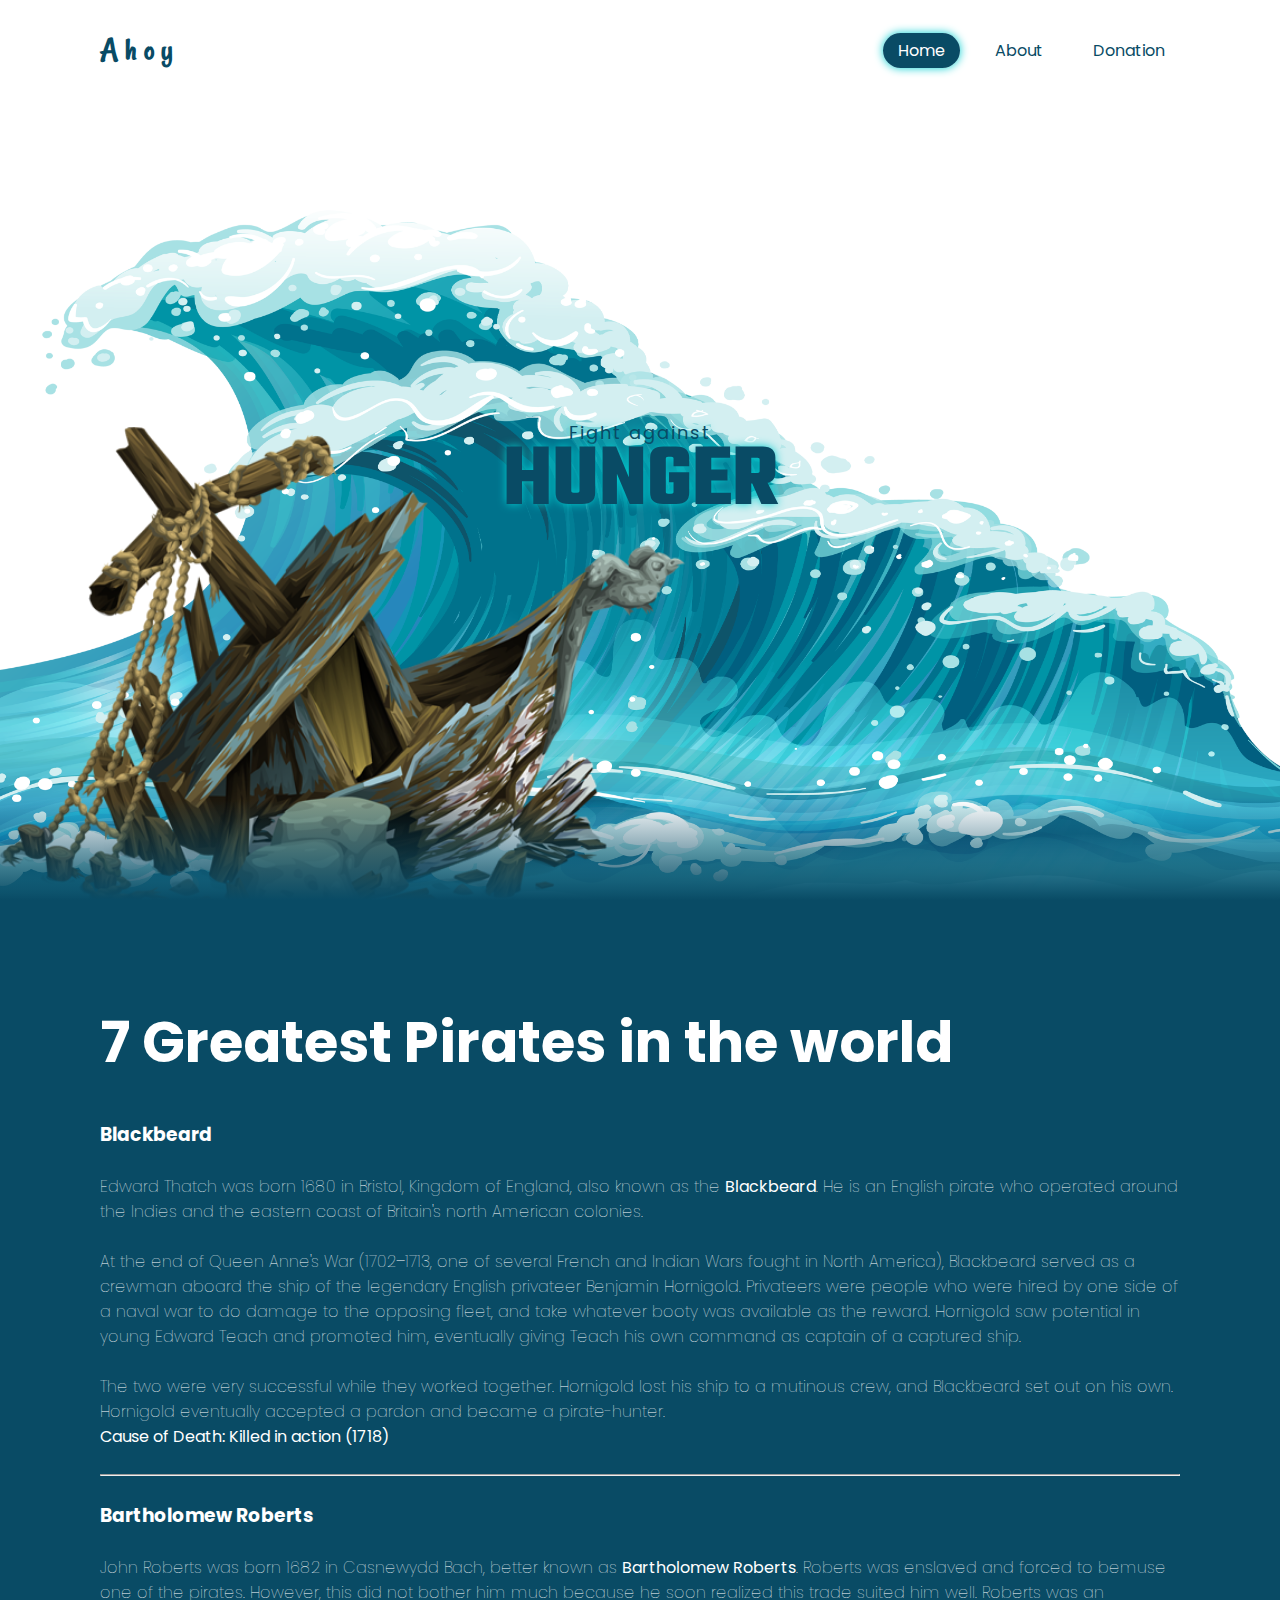
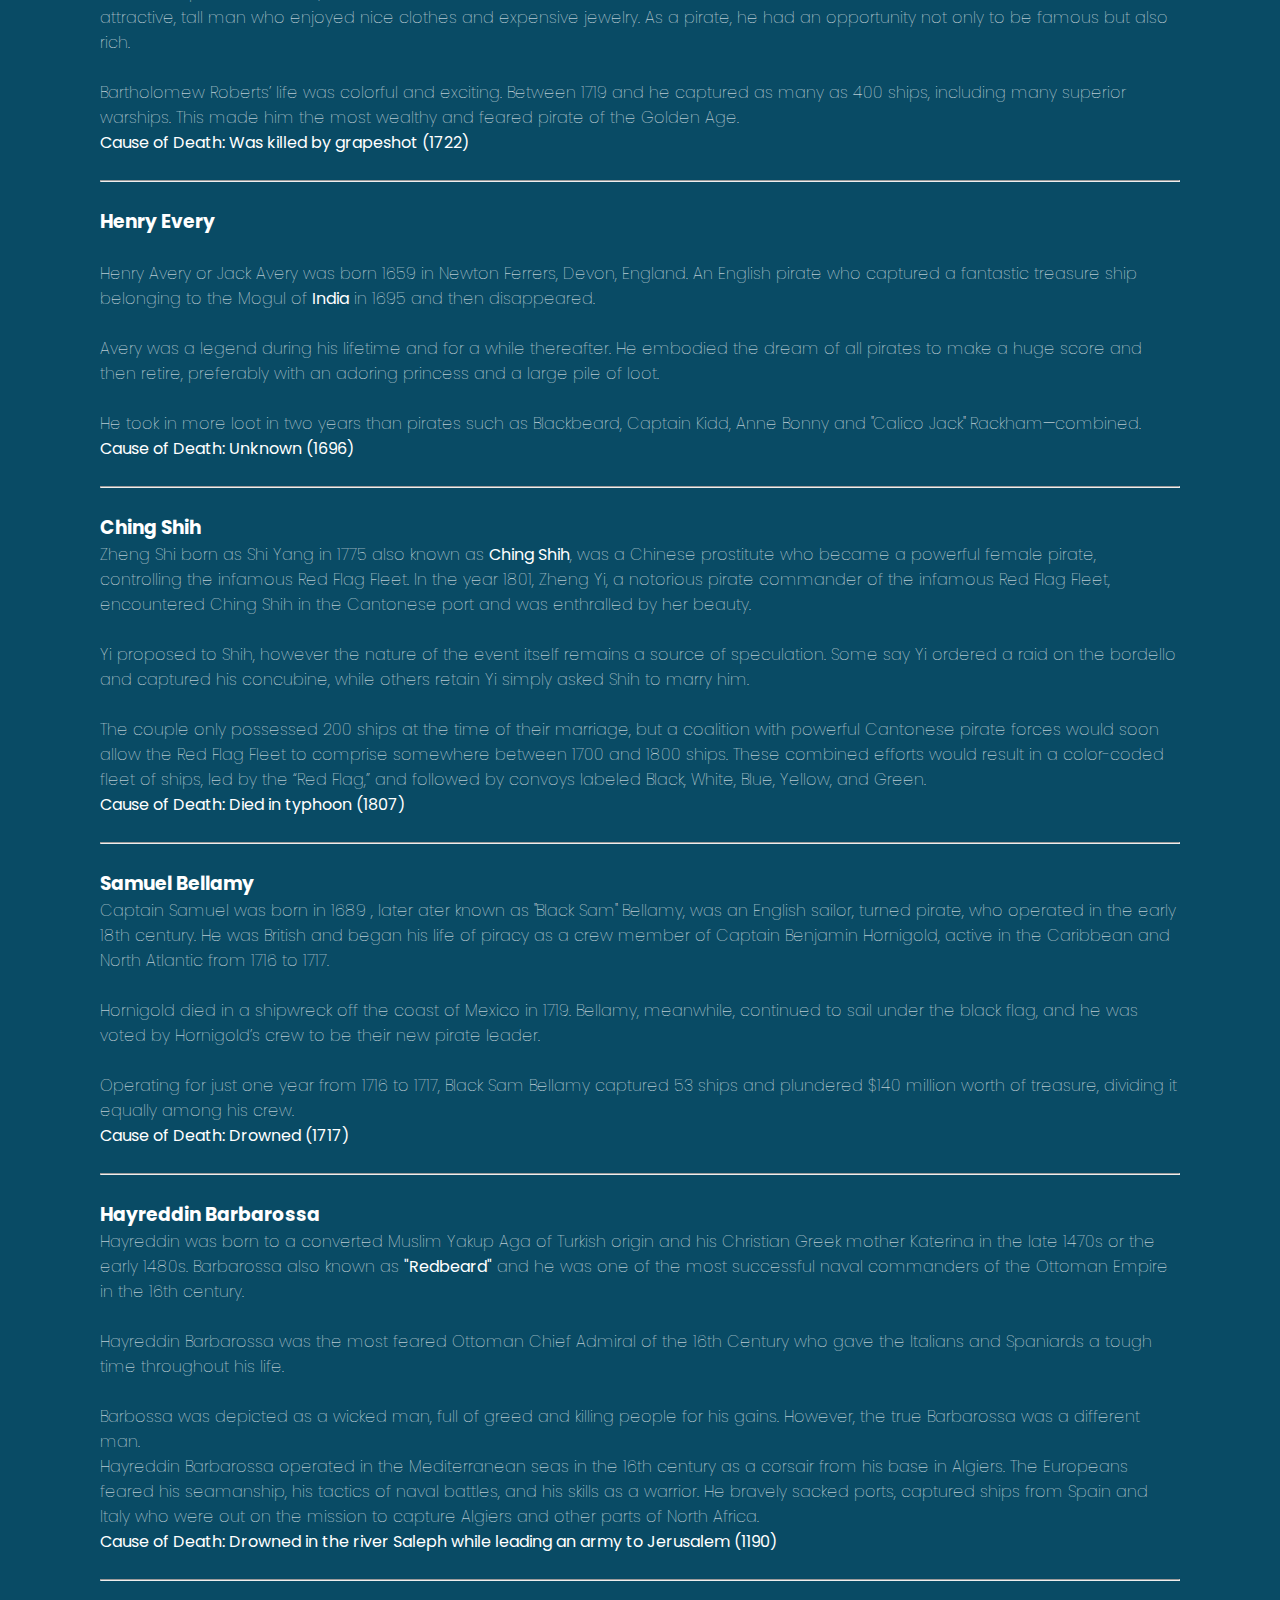
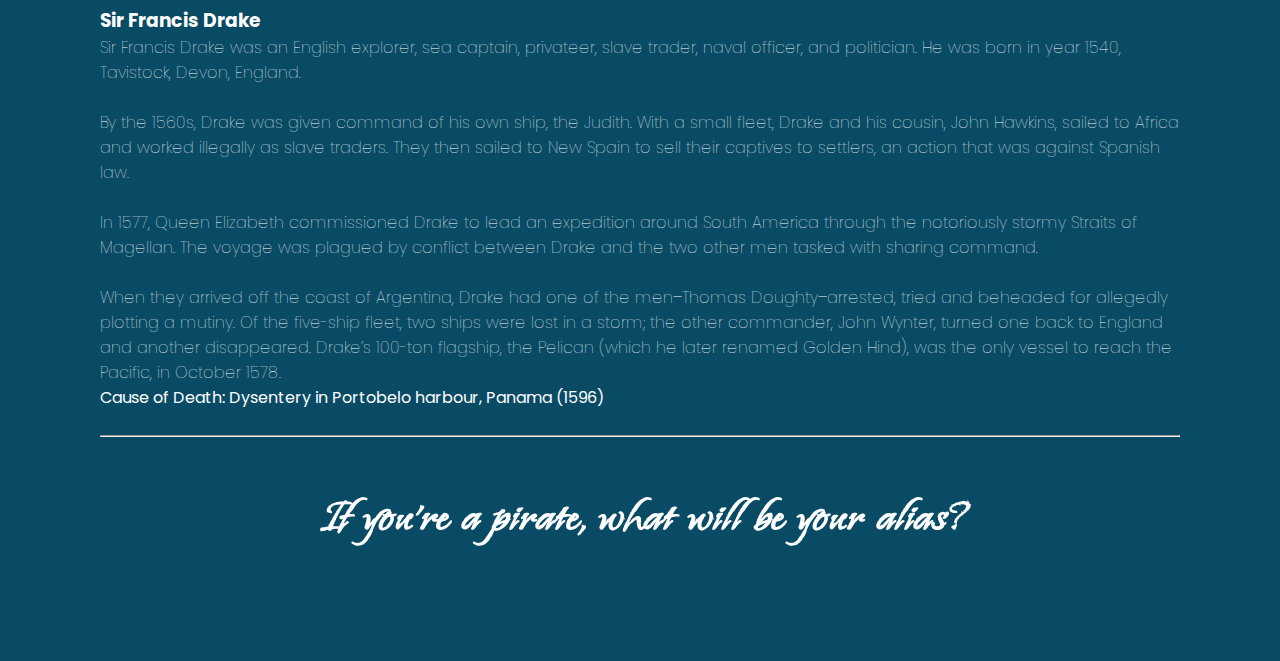
<file: index.html>
<!doctype html>
	<html>
		<head>
			<title> d a n d i l e y </title>
			<link rel="stylesheet" type="text/css" href="style.css">
			<link rel="icon" type="png" href="autumn.png">
		</head>
		<body>
			<header id="header">
				<a href="#" class="logo"> A h o y </a>
				<div class ="nav-links">
					<ul>
						<li><a href="index.html" class="active">Home</a></li>
						<li><a href="about.html" class="active2">About</a></li>
						<li><a href="donation.html" class="active4">Donation</a></li>
					</ul>
				</div>
			</header>
			<section class="homeclass">
				<h2 id="text"><span>Fight against</span><br>HUNGER</h2>
				<img src="boat3.png" id="cliff2">
				<img src="waves.png" id="wave">	
			</section>

			<div class="sec">
				<h2>7 Greatest Pirates in the world</h2>
				<br>

				<h3>Blackbeard</h3>
				<p><br>Edward Thatch was born 1680 in Bristol, Kingdom of England, also known as the <b>Blackbeard</b>. He is an English pirate who operated around the Indies and the eastern coast of Britain's north American colonies. <br><br> At the end of Queen Anne's War (1702–1713, one of several French and Indian Wars fought in North America), Blackbeard served as a crewman aboard the ship of the legendary English privateer Benjamin Hornigold. Privateers were people who were hired by one side of a naval war to do damage to the opposing fleet, and take whatever booty was available as the reward. Hornigold saw potential in young Edward Teach and promoted him, eventually giving Teach his own command as captain of a captured ship.<br>
				<br>The two were very successful while they worked together. Hornigold lost his ship to a mutinous crew, and Blackbeard set out on his own. Hornigold eventually accepted a pardon and became a pirate-hunter. <br><b>Cause of Death: Killed in action (1718)</b>
				</p>

				<br>
				<hr>
				<br>

				<h3>Bartholomew Roberts</h3>
				<p><br>John Roberts was born 1682 in Casnewydd Bach, better known as <b>Bartholomew Roberts</b>. Roberts was enslaved and forced to bemuse one of the pirates. However, this did not bother him much because he soon realized this trade suited him well. Roberts was an attractive, tall man who enjoyed nice clothes and expensive jewelry. As a pirate, he had an opportunity not only to be famous but also rich.<br><br>Bartholomew Roberts’ life was colorful and exciting. Between 1719 and he captured as many as 400 ships, including many superior warships. This made him the most wealthy and feared pirate of the Golden Age.<br><b>Cause of Death: Was killed by grapeshot (1722)</b></p>

				<br>
				<hr>
				<br>

				<h3>Henry Every</h3>
				<p><br> Henry Avery or Jack Avery was born 1659 in Newton Ferrers, Devon, England. An English pirate who captured a fantastic treasure ship belonging to the Mogul of <b>India</b> in 1695 and then disappeared.<br><br>
				Avery was a legend during his lifetime and for a while thereafter. He embodied the dream of all pirates to make a huge score and then retire, preferably with an adoring princess and a large pile of loot.<br><br>
				He took in more loot in two years than pirates such as Blackbeard, Captain Kidd, Anne Bonny and "Calico Jack" Rackham—combined.<br><b>Cause of Death: Unknown (1696)</b></p>
				</p>

				<br>
				<hr>
				<br>
				
				<h3>Ching Shih</h3>
				<p>Zheng Shi born as Shi Yang in 1775 also known as <b>Ching Shih</b>, was a Chinese prostitute who became a powerful female pirate, controlling the infamous Red Flag Fleet. In the year 1801, Zheng Yi, a notorious pirate commander of the infamous Red Flag Fleet, encountered Ching Shih in the Cantonese port and was enthralled by her beauty.
				<br><br>Yi proposed to Shih, however the nature of the event itself remains a source of speculation. Some say Yi ordered a raid on the bordello and captured his concubine, while others retain Yi simply asked Shih to marry him.

				<br><br>The couple only possessed 200 ships at the time of their marriage, but a coalition with powerful Cantonese pirate forces would soon allow the Red Flag Fleet to comprise somewhere between 1700 and 1800 ships. These combined efforts would result in a color-coded fleet of ships, led by the “Red Flag,” and followed by convoys labeled Black, White, Blue, Yellow, and Green.<br><b>Cause of Death: Died in typhoon (1807)</b></p>

				<br>
				<hr>
				<br>

				<h3>Samuel Bellamy</h3>
				<p>Captain Samuel was born in 1689 , later ater known as "Black Sam" Bellamy, was an English sailor, turned pirate, who operated in the early 18th century. He was British and began his life of piracy as a crew member of Captain Benjamin Hornigold, active in the Caribbean and North Atlantic from 1716 to 1717.<br><br>Hornigold died in a shipwreck off the coast of Mexico in 1719. Bellamy, meanwhile, continued to sail under the black flag, and he was voted by Hornigold’s crew to be their new pirate leader.<br><br>Operating for just one year from 1716 to 1717, Black Sam Bellamy captured 53 ships and plundered $140 million worth of treasure, dividing it equally among his crew.<br><b>Cause of Death: Drowned (1717)</b></p>

				<br>
				<hr>
				<br>

				<h3>Hayreddin Barbarossa</h3>
				<p>Hayreddin was born to a converted Muslim Yakup Aga of Turkish origin and his Christian Greek mother Katerina in the late 1470s or the early 1480s. Barbarossa also known as <b>"Redbeard"</b> and he was one of the most successful naval commanders of the Ottoman Empire in the 16th century.<br><br>
				Hayreddin Barbarossa was the most feared Ottoman Chief Admiral of the 16th Century who gave the Italians and Spaniards a tough time throughout his life. <br><br>
				Barbossa was depicted as a wicked man, full of greed and killing people for his gains. However, the true Barbarossa was a different man. <br>
				Hayreddin Barbarossa operated in the Mediterranean seas in the 16th century as a corsair from his base in Algiers. The Europeans feared his seamanship, his tactics of naval battles, and his skills as a warrior. He bravely sacked ports, captured ships from Spain and Italy who were out on the mission to capture Algiers and other parts of North Africa.<br><b>Cause of Death: Drowned in the river Saleph while leading an army to Jerusalem (1190)</b></p>

				<br>
				<hr>
				<br>

				<h3>Sir Francis Drake</h3>
				<p>Sir Francis Drake was an English explorer, sea captain, privateer, slave trader, naval officer, and politician. He was born in year 1540, Tavistock, Devon, England.<br><br>By the 1560s, Drake was given command of his own ship, the Judith. With a small fleet, Drake and his cousin, John Hawkins, sailed to Africa and worked illegally as slave traders. They then sailed to New Spain to sell their captives to settlers, an action that was against Spanish law.<br><br>In 1577, Queen Elizabeth commissioned Drake to lead an expedition around South America through the notoriously stormy Straits of Magellan. The voyage was plagued by conflict between Drake and the two other men tasked with sharing command.<br><br>When they arrived off the coast of Argentina, Drake had one of the men–Thomas Doughty–arrested, tried and beheaded for allegedly plotting a mutiny. Of the five-ship fleet, two ships were lost in a storm; the other commander, John Wynter, turned one back to England and another disappeared. Drake’s 100-ton flagship, the Pelican (which he later renamed Golden Hind), was the only vessel to reach the Pacific, in October 1578.<br><b>Cause of Death: Dysentery in Portobelo harbour, Panama (1596)</b></p>

				<br>
				<hr>
				<br>
				<br>

				<h2 id="how">If you're a pirate, what will be your alias?</h2>
			</div>

			<script>
				let text = document.getElementById('text');
				let wave = document.getElementById('wave');
				let mount = document.getElementById('cliff2');
				let header = document.getElementById('header');

				window.addEventListener('scroll',function()
				{
					let value = window.scrollY;

					text.style.top = 55 + value * -0.5 + '%';
					cliff2.style.top = value -0.12 + 'px';
				})


				let links = document.querySelectorAll(".links a");
				let bodyId = document.querySelector("body").id;


				for(let link of links)
				{
					if(link.dataset.active == bodyId)
					{
						link.classList.add("active");
					}
				}
			</script>

		</body>
	</html>
</file>
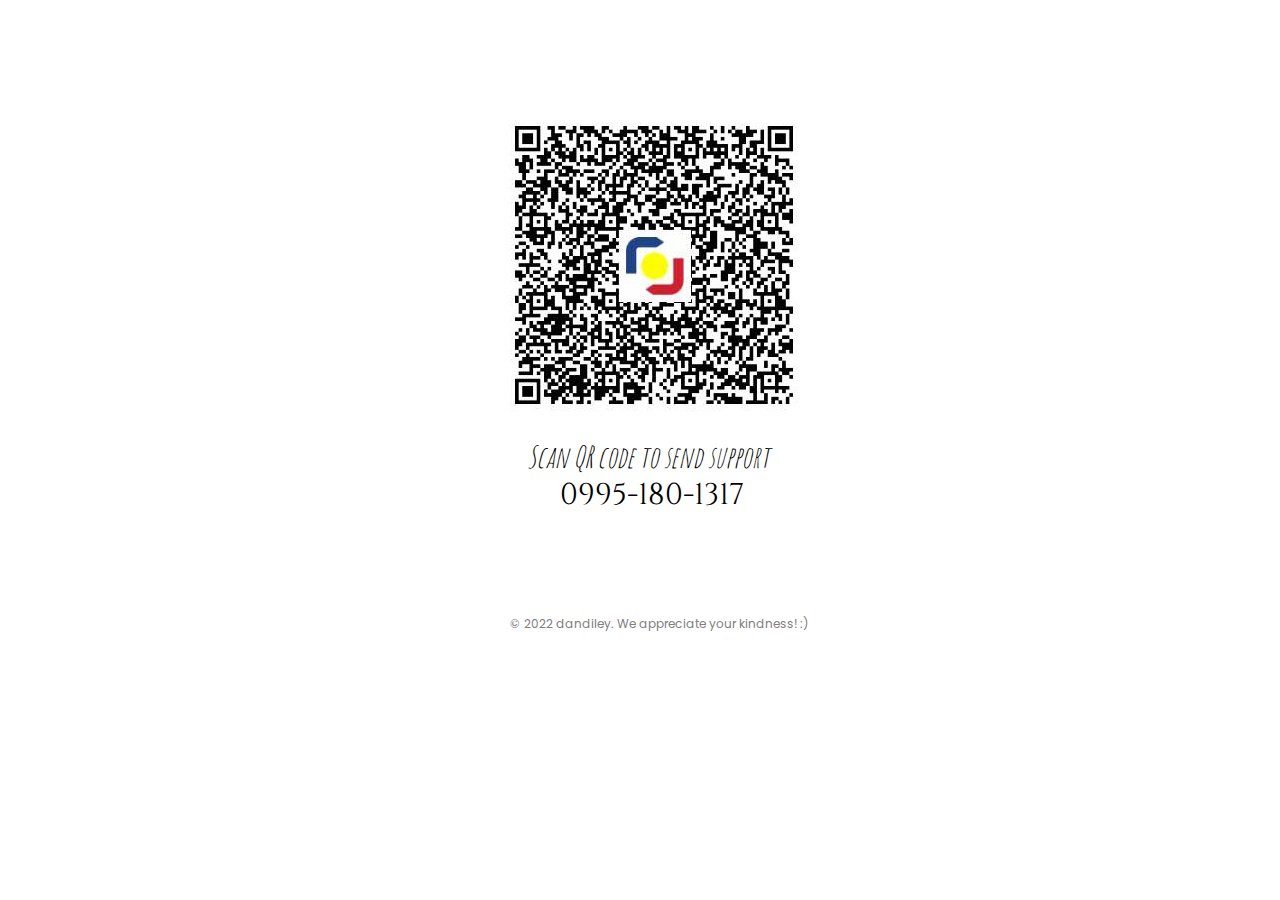
<file: treat.html>
<!doctype html>
	<html>
		<head>
			<title> p l u v i o p h i l e </title>
			<link rel="stylesheet" type="text/css" href="style.css">
		</head>
		<body>
			<div class="payment">
				
				<div class="paymethod">
						<div class ="imgpay">
							<img src="Gtreat.jpg">
						</div>
				</div>
				<p>Scan QR code to send support</p>
				
			</div>
			<div class="number">
				<p>0995-180-1317</p>
			</div>
			<br><br>
			<div class="inform">
				<br>
				<br>
				<p>© 2022 dandiley. We appreciate your kindness! :)</p>
			</div>
		</body>
	</html>
</file>
<file: style.css>
@import url('https://fonts.googleapis.com/css?family=Poppins:300,400,500,600,700,800,900&display=swap');
@import url('https://fonts.googleapis.com/css2?family=Teko:wght@700&display=swap');
@import url('https://fonts.googleapis.com/css2?family=Island+Moments&family=Teko:wght@700&display=swap');
@import url('https://fonts.googleapis.com/css2?family=Rancho&family=Teko:wght@700&display=swap');
@import url('https://fonts.googleapis.com/css2?family=Cinzel&family=Rancho&family=Teko:wght@700&display=swap');
@import url('https://fonts.googleapis.com/css2?family=Amatic+SC&family=Cinzel&family=Rancho&family=Teko:wght@700&display=swap');
@import url('https://fonts.googleapis.com/css2?family=Amatic+SC&family=Cinzel&family=Neucha&family=Rancho&family=Teko:wght@700&display=swap');

*
{
	margin: 0;
	padding: 0;
	box-sizing: border-box;
	font-family: 'Poppins', sans-serif;
}

body
{	
	overflow-x: hidden;
	background: #fff;
	min-height: 100vh;
}

#header
{
	position: absolute;
	top: 0;
	left: 0;
	width: 100%;
	padding: 30px 100px;
	display: flex;
	justify-content: space-between;
	align-items: center;
	z-index: 10000;
}

#header .logo
{
	color: #094b65;
	font-weight: 700;
	font-size: 2em;
	text-decoration: none;
	font-family: Rancho;
}

#header ul
{
	display: flex;
	justify-content: center;
	align-items: center;
}

#header ul li
{
	list-style: none;
	margin-left: 20px;
}

#header ul li a  
{
	text-decoration: none;
	padding: 6px 15px;
	color: #094b65;
	border-radius: 20px;
	transition: all .5s ease;
}

#header ul li a:hover,
#header ul li a.active
{
	background: #094b65;
	color: #fff;
	box-shadow: 0 0 10px #00ced1;
}

section
{
	position: relative;
	width: 100%;
	height: 100vh;
	display:  flex;
	justify-content: center;
	align-items: center;
} 

section::before
{
	content: '';
	position: absolute;
	bottom: 0;
	width: 100%;
	height: 100px;
	background: linear-gradient(to top, #094b65,transparent);
	z-index: 10;
}

section img#cliff2
{
	position: absolute;
	height: 100%;
}

section img
{
	postion: absolute;
	top: 0;
	left: 0;
	width: 100%;
	height: 100%;
	object-fit: cover;
}

section #text  
{
	position: absolute;
	color: #094b65;
	font-size: 7vw;
	text-align: center;
	line-height: 0.55em;
	font-family: 'Teko', sans-serif;
	border-radius: 10%;
	text-shadow: 0 0 10px #00ced1;
}

section #text span 
{
	font-size: 0.20em;
	letter-spacing: 2px;
	font-weight: 400;
	font-family: 'Poppins', sans-serif;
	text-shadow: 0 0 10px #00ced1;
}

#btn
{
	text-decoration: none;
	display: flex;
	padding: 8px 30px;
	background: black;
	color: #094b65;
	font-size: size: 1.2em;
	font-weight: 500;
	letter-spacing: 2px;
	border-radius: 40px;
	transform: translateY(100%);
}

.sec 
{
	position: relative;
	padding:100px;
	background: #094b65;
}

.sec h2
{
	font-size: 3.5em;
	color: #fff;
	margin-bottom: 10px;
}

.sec p 
{
	font-size: 1em;
	color:  #fff;
	font-weight: 10;
}

h3
{
	color: white;

}

.sec img
{
	border: 5px solid white;
	border-radius: 50%;
	size: 20 px;
}

/*-------------------------about me ------------------------------------------*/
*
{
	margin: 0;
	padding: 0;
	box-sizing: border-box;
	font-family: 'Poppins', sans-serif;
}

body
{	
	overflow-x: hidden;
	background: #fff;
	min-height: 100vh;
}

#sub-header
{
	position: absolute;
	top: 0;
	left: 0;
	width: 100%;
	padding: 30px 100px;
	display: flex;
	justify-content: space-between;
	align-items: center;
	z-index: 10000;
}

#sub-header .logo
{
	color: #094b65;
	font-weight: 700;
	font-size: 2em;
	text-decoration: none;
	font-family: Rancho;
}

#sub-header ul
{
	display: flex;
	justify-content: center;
	align-items: center;
}

#sub-header ul li
{
	list-style: none;
	margin-left: 20px;
}

#sub-header ul li a  
{
	text-decoration: none;
	padding: 6px 15px;
	color: #094b65;
	border-radius: 20px;
	transition: all .5s ease;
}

#sub-header ul li a:hover,
#sub-header ul li a.active2
{
	background: #094b65;
	color: #fff;
	box-shadow: 0 0 10px #00ced1;
}

section #text2  
{
	position: absolute;
	color: #094b65;
	font-size: 7vw;
	text-align: center;
	line-height: 0.55em;
	font-family: 'Poppins', sans-serif;
	border-radius: 10%;
	font-size: 50px; 
	padding-right: 700px; 
}
section #text2 span 
{
	font-size: 0.20em;
	letter-spacing: 2px;
	font-weight: 400;
	font-family: 'Poppins', sans-serif;
}

.aboutsec h2
{
	margin-left: 200px;
}

div #how
{
	font-family: Island Moments;
	margin-left: 250px;
}

/*------------------------------------------------*/

.wrapper
{
	display: flex;
	width: 100%;
	height: 100vh/*calcu(100vh - 10px)*/;
	justify-content: center;
	align-items: center;
	padding: 0 10%;
	overflow: hidden;
}

.wrapper::before
{
	content: '';
	position: absolute;
	bottom: 0;
	width: 100%;
	height: 100px;
	background: linear-gradient(to top, #ffffff,transparent);
	z-index: 10;
}

@keyframes object1
{
	50%
	{
		left: -13%;
		top: 41%;
	}
}

@keyframes object2
{
	50%
	{
		left: 35%;
		top: 10%;
	}
}

.cols
{
	width: 50%;
}

.cols0
{
	width: 60%;
	z-index: 5;
}

.topline
{
	display: block;
	position: relative;
	font-size: 35px;
	letter-spacing: 5px;
	color: #094b65;
	font-family: 'Cinzel', serif;
}

.topline::after
{
	position: absolute;
	content: '';
	height: 4px;
	width: 5px;
	bottom: 10px;
	background-color: #00ced1;
}

h1
{
	display: block;
	font-size: 4em;
	font-weight: 900;
	color: #094b65;
	font-family: 'Cinzel', serif;
}

.multiText
{
	color: #00ced1;
	text-transform: capitalize;
	font-family: 'Cinzel', serif;

}

.wrapper p
{
	color: #555;
	line-height: 22px;	
	font-size: .80em;
	letter-spacing: 2px;
	font-weight: 400;
	font-family: 'Poppins', sans-serif;
	padding-bottom: 10px;
}

.btnsx
{
	width: 100%;
	position: relative;
	left: 100px;
}

.button
{
	outline: none;
	border:  none;
	cursor: pointer;
	font-size: 20px;
	font-weight: 400;
	color: #fff;
	background-color: #3d535f;
	padding: 8px 14px;
	margin: 40px 5px;
	letter-spacing: 2px;
	text-transform: capitalize;
	box-shadow: 0 15px 10px rgba(0,0,0,0.4);
	font-family: 'Cinzel', serif;
}

.button:hover
{						
	background-color: #00ced1;
}

.imgbox
{
	position: relative;
	width: 100%;
	height: 100%;
}

.imgbox img
{
	padding-top: 900px;
	position: relative;
	height: 100%;
	width: cal(130% - 80px);
	top: 50px;
	right: 50px;
	animation:  animateUser 4s linear infinite;
}

@keyframes animateUser
{
	50%{
		right: 30px;
		top: 90px;
	}
}

.imgbox #spooky
{
	position: absolute;
	top: 50%;
	left:  50%;
	transform:  translate(-50%, -50%) rotate(-35deg);
	width:  160%;
	filter:  saturate(200%);
	animation:  animate 4s linear infinite;
}

@keyframes animate
{
	50%{
		right: -10px;
		top: 1200px;
		width:  155%;
	}
}

/*------------------------DIVS-----------------------------------*/
#div1
{
	width: 1000px;
	margin: 0 auto;
}

.about1
{
	width: 450px;
	float: left;
}

.about2
{
	width: 650px;
	float: right;
	margin-right: 0px;
	padding-right: 70px;
	padding-left: 70px;

}

.about2 p
{
	font-size: 12px;
}


/*-------------------------Donation---------------------------------*/
*
{
	margin: 0;
	padding: 0;
	box-sizing: border-box;
	font-family: 'Poppins', sans-serif;
}
body
{	
	overflow-x: hidden;
	background: #fff;
	min-height: 100vh;
}
#donation-header
{
	position: absolute;
	top: 0;
	left: 0;
	width: 100%;
	padding: 30px 100px;
	display: flex;
	justify-content: space-between;
	align-items: center;
	z-index: 10000;
}
#donation-header .logo
{
	color: #094b65;
	font-weight: 700;
	font-size: 2em;
	text-decoration: none;
	font-family: Rancho;
}
#donation-header ul
{
	display: flex;
	justify-content: center;
	align-items: center;
}
#donation-header ul li
{
	list-style: none;
	margin-left: 20px;
}
#donation-header ul li a  
{
	text-decoration: none;
	padding: 6px 15px;
	color: #094b65;
	border-radius: 20px;
	transition: all .5s ease;
}
#donation-header ul li a:hover,
#donation-header ul li a.active4
{
	background: #094b65;
	color: #fff;
	box-shadow: 0 0 10px #00ced1;
}

.video iframe
{
	margin-left: 100px;
	margin-top: 100px;
}

#videolink
{
	width: 1300px;
	margin: 0 auto;
}

#videolink p
{
	margin-left: 100px;
	font-size: 14px;
}

#videolink h4
{
	font-family: 'Amatic SC', cursive;
	margin-left: 100px;
	font-size: 25px;
}

.video
{
	width: 450px;
	float: left;

}

.save
{
	margin-top: 228px;
	width: 650px;
	float: right;
	margin-right: 0px;
	padding-right: 70px;
	padding-left: 70px;
}

.save h4
{
	color: black;
	font-family: 'Amatic SC', cursive;
	font-size: 30px;
}

.save p
{
	font-size: 45px;
	font-family: 'Amatic SC', cursive;
}

.treat p
{
	font-size: 30px;
	font-family: 'Amatic SC', cursive;
}

.coin p
{
	font-size: 13px;
	color: black;
	font-family: calibri;
	font-style: italic;
	color: #666666;
	
}

.treat h6
{
	font-size: 20px;
	font-family: 'Amatic SC', cursive;
}

.treat h5
{
	font-size: 23px;
	font-family: 'Amatic SC', cursive;
	font-style: italic;
}

.treat img 
{
	padding-right: 40px;
}

.payment p
{
	font-size: 20px;
	font-family: 'Amatic SC', cursive;
	font-style: italic;
}

.sendtreat
{
	width: 100%;
	position: relative;
	left: 5px;
}

.sendbutton
{
	outline: none;
	border:  none;
	cursor: pointer;
	font-size: 20px;
	font-weight: 400;
	color: #fff;
	background-color: #3d535f;
	border-radius: 25px;
	padding: 8px 14px;
	margin: 40px 5px;
	letter-spacing: 2px;
	text-transform: capitalize;
	box-shadow: 0 15px 10px rgba(0,0,0,0.4);
	font-family: 'Cinzel', serif;
}

.sendbutton:hover
{						
	background-color: #00ced1;
}

.main-icon
{
	display: flex;
	align-items: center;
	justify-content: center;
	background: white;
}

.icons
{
	background: dimgray;
	border-radius: 100px;
	width: 50px;
	height: 50px;
	text-align: center;
	line-height: 50px;
	font-family: sans-serif;
	font-size: 25px;
	overflow: hidden;
	margin: 20px;
	box-shadow: 5px 10px 20px rgba(150, 150, 150, .3);
	transition: all .3s ease-out;
}

.icons span
{
	color: white;
}

.main-icon .fa-facebook-f
{
	color: white;
}

.fb:hover
{
	background: #1A6ED8;
}

.main-icon .fa-youtube
{
	color: white;
}

.youtube:hover
{
	background: red;
}

.icons:hover
{
	width: 250px;
	cursor: pointer;
	display: flex;
	align-items: center;
	justify-content: space-evenly;
}

/*-------------------treat---------------------------*/

.paymethod img 
{
	padding-left: 480px;
	padding-top: 100px;
	max-width: 1920px;
	min-width:480px;
	overflow: hidden;

}

.payment p 
{
	padding-left: 527px;
	font-size: 30px;
}

.number p 
{
	padding-left: 560px;
	font-size: 30px;
	font-family: 'Cinzel', serif;
}

.inform p 
{
	padding-left: 510px;
	font-size: 12px;
	color: #808080;
}

/*---------------------button--------------------------------*/
.btnh
{
	display: flex;
	justify-content: center;
	align-items: right;
	text-align: center;
	margin-top: 10px;
	margin-left: 10px;
	flex-direction: column;
}
.btnh a 
{
	position: relative;
	width: 300px;
	height: 75px;
	margin: 10px 0;
	font-size: 40px;
	text-decoration: none;
	transition: 0.5s;
	color: #094b65;
	font-family: 'Cinzel', serif;
}

.btnh a:hover 
{
	color: transparent;
}
.btnh a:before
{
	content: ' ';
	position: absolute;
	top: 0;
	left: 0;
	width: 0%;
	height: 100%;
	background: url(btn-bg3.png);
	background-size: cover;
	transform-origin: left;
	transition: 0.5s;
}
.btnh a:hover:before
{
	width: 100%;
}
.btnh a span 
{
	position: relative;
	z-index: 1;
}

/*-------------------screen sizes--------------------------*/

@media(max-width: 1024px)
{
	/*----------------index---------------*/

	div #how
	{
		font-family: Island Moments;
		margin-left: 80px;
	}

	.about1
	{
		margin-left: 200px;
	}

	/*----------------about---------------*/
	.imgbox img
	{
		padding-top: 1100px;
		padding-left: 100px;
		position: relative;
		height: 100%;
		width: cal(130% - 80px);
		top: 50px;
		right: 50px;
		animation:  animateUser 4s linear infinite;
	}

	@keyframes animate
	{
		50%{
			right: -10px;
			top: 1300px;
			width:  155%;
		}
	}
	.about2
	{
		margin-right: 50px;
	}

	.save
	{
		margin-top: -850px;
		width: 650px;
		float: right;
		margin-right: 0px;
		padding-right: 0px;
		padding-left: 350px;
	}

		/*--------------treat-------------------*/
	.paymethod img 
	{
		padding-left: 340px;
		padding-top: 100px;
		max-width: 1920px;
		min-width:480px;
		overflow: hidden;

	}

	.payment p 
	{
		padding-left: 387px;
		font-size: 30px;
	}

	.number p 
	{
		padding-left: 417px;
		font-size: 30px;
		font-family: 'Cinzel', serif;
	}

	.inform p 
	{
		padding-left: 380px;
		font-size: 12px;
		color: #808080;
		padding-top: 100px;
	}
}

@media(min-width: 1200px)
{
	/*----------------index---------------*/

	div #how
	{
		font-family: Island Moments;
		margin-left: 220px;
	}

	/*----------------about---------------*/
	.imgbox img
	{
		padding-top: 1050px;
		padding-left: 100px;
		position: relative;
		height: 100%;
		width: cal(130% - 80px);
		top: 50px;
		right: 50px;
		animation:  animateUser 4s linear infinite;
	}

	@keyframes animate
	{
		50%{
			right: -10px;
			top: 1300px;
			width:  155%;
		}
	}
}

@media(min-width: 1300px)
{
	/*--------------about-------------------*/
	.imgbox img
	{
		padding-top: 1000px;
		padding-left: 100px;
		position: relative;
		height: 100%;
		width: cal(130% - 80px);
		top: 50px;
		right: 50px;
		animation:  animateUser 4s linear infinite;
	}

	@keyframes animate
	{
		50%{
			right: -10px;
			top: 1300px;
			width:  155%;
		}
	}


	/*--------------treat-------------------*/
	.paymethod img 
	{
		padding-left: 520px;
		padding-top: 100px;
		max-width: 1920px;
		min-width:480px;
		overflow: hidden;

	}

	.payment p 
	{
		padding-left: 567px;
		font-size: 30px;
	}

	.number p 
	{
		padding-left: 597px;
		font-size: 30px;
		font-family: 'Cinzel', serif;
	}

	.inform p 
	{
		padding-left: 550px;
		font-size: 12px;
		color: #808080;
		padding-top: 100px;
	}
}

@media(min-width: 1440px)
{
	/*----------------index---------------*/

	div #how
	{
		font-family: Island Moments;
		margin-left: 250px;
	}

	/*--------------about-------------------*/
	.imgbox img
	{
		padding-top: 1150px;
		padding-left: 100px;
		position: relative;
		height: 100%;
		width: cal(130% - 80px);
		top: 50px;
		right: 50px;
		animation:  animateUser 4s linear infinite;
	}

	@keyframes animate
	{
		50%{
			right: -10px;
			top: 1300px;
			width:  155%;
		}
	}


	/*--------------treat-------------------*/
	.paymethod img 
	{
		padding-left: 550px;
		padding-top: 100px;
		max-width: 1920px;
		min-width:480px;
		overflow: hidden;

	}

	.payment p 
	{
		padding-left: 597px;
		font-size: 30px;
	}

	.number p 
	{
		padding-left: 627px;
		font-size: 30px;
		font-family: 'Cinzel', serif;
	}

	.inform p 
	{
		padding-left: 580px;
		font-size: 12px;
		color: #808080;
		padding-top: 250px;
	}
}

@media(min-width: 1600px)
{
	/*----------------index---------------*/

	div #how
	{
		font-family: Island Moments;
		margin-left: 380px;
	}


	/*----------------about----------------*/

	.imgbox
	{
		position: relative;
		width: 100%;
		height: 100%;
	}

	.imgbox img
	{
		padding-top: 1200px;
		padding-left: 100px;
		position: relative;
		height: 100%;
		width: cal(130% - 80px);
		top: 50px;
		right: 50px;
		animation:  animateUser 4s linear infinite;
	}

	@keyframes animateUser
	{
		50%{
			right: 30px;
			top: 100px;
		}
	}

	.imgbox #spooky
	{	
		padding-top: 1200px;
		position: absolute;
		top: 50%;
		left:  40%;
		transform:  translate(-50%, -50%) rotate(-35deg);
		width:  160%;
		filter:  saturate(200%);
		animation:  animate 4s linear infinite;
	}

	@keyframes animate
	{
		50%{
			right: -10px;
			top: 1400px;
			width:  155%;
		}
	}

	.about1
	{
		width: 450px;
		float: left;
		margin-left: -100px;
	}

	.about2
	{
		width: 650px;
		float: right;
		margin-right: 50px;
		padding-right: 70px;
		padding-left: 70px;

	}

	/*--------------treat-------------------*/
	.paymethod img 
	{
		padding-left: 640px;
		padding-top: 100px;
		max-width: 1920px;
		min-width:480px;
		overflow: hidden;

	}

	.payment p 
	{
		padding-left: 690px;
		font-size: 30px;
	}

	.number p 
	{
		padding-left: 715px;
		font-size: 30px;
		font-family: 'Cinzel', serif;
	}

	.inform p 
	{
		padding-left: 670px;
		font-size: 12px;
		color: #808080;
		padding-top: 230px;
	}
}

@media(min-width: 1680px)
{

	.imgbox img
	{
		padding-top: 1250px;
		padding-left: 100px;
		position: relative;
		height: 100%;
		width: cal(130% - 80px);
		top: 50px;
		right: 50px;
		animation:  animateUser 4s linear infinite;
	}

	.wrapper::before
	{
		content: '';
		position: absolute;
		bottom: 0;
		width: 100%;
		height: 300px;
		background: linear-gradient(to top, #ffffff,transparent);
		z-index: 10;
	}

	@keyframes animate
	{
		50%{
			right: -10px;
			top: 1450px;
			width:  155%;
		}
	}


	/*--------------treat-------------------*/
	.paymethod img 
	{
		padding-left: 660px;
		padding-top: 200px;
		max-width: 1920px;
		min-width:480px;
		overflow: hidden;

	}

	.payment p 
	{
		padding-left: 710px;
		font-size: 30px;
	}

	.number p 
	{
		padding-left: 735px;
		font-size: 30px;
		font-family: 'Cinzel', serif;
	}

	.inform p 
	{
		padding-left: 690px;
		font-size: 12px;
		color: #808080;
		padding-top: 300px;
	}
}

@media(min-width: 1900px)
{

	/*----------------index---------------*/

	div #how
	{
		font-family: Island Moments;
		margin-left: 480px;
	}

	/*----------------about---------------*/
	.imgbox img
	{
		padding-top: 1400px;
		padding-left: 100px;
		position: relative;
		height: 100%;
		width: cal(130% - 80px);
		top: 50px;
		right: 50px;
		animation:  animateUser 4s linear infinite;
	}

	.wrapper::before
	{
		content: '';
		position: absolute;
		bottom: 0;
		width: 100%;
		height: 300px;
		background: linear-gradient(to top, #ffffff,transparent);
		z-index: 10;
	}

	@keyframes animate
	{
		50%{
			right: -10px;
			top: 1550px;
			width:  155%;
		}
	}

	.about1 p
	{
		font-size: 18px;
	}

	.about2 p
	{
		font-size: 14px;
	}

	/*---------------donation----------------*/
	#videolink p
	{
		margin-left: 100px;
		font-size: 18px;
	}

	#videolink h4
	{
		font-family: 'Amatic SC', cursive;
		margin-left: 100px;
		font-size: 35px;
	}

	.save
	{
		margin-top: 228px;
		width: 650px;
		float: right;
		margin-right: 100px;
		padding-right: 70px;
		padding-left: 70px;
	}

	.save h4
	{
		color: black;
		font-family: 'Amatic SC', cursive;
		font-size: 30px;
	}

	.save p
	{
		font-size: 55px;
		font-family: 'Amatic SC', cursive;
	}

	.coin p
	{
		font-size: 20px;
		color: black;
		font-family: calibri;
		font-style: italic;
		color: #666666;
		
	}

	.treat h6
	{
		font-size: 30px;
		font-family: 'Amatic SC', cursive;
	}

	.treat h5
	{
		font-size: 35px;
		font-family: 'Amatic SC', cursive;
		font-style: italic;
	}

	/*--------------treat-------------------*/
	.paymethod img 
	{
		padding-left: 760px;
		padding-top: 200px;
		max-width: 1920px;
		min-width:480px;
		overflow: hidden;

	}

	.payment p 
	{
		padding-left: 810px;
		font-size: 30px;
	}

	.number p 
	{
		padding-left: 835px;
		font-size: 30px;
		font-family: 'Cinzel', serif;
	}

	.inform p 
	{
		padding-left: 790px;
		font-size: 12px;
		color: #808080;
		padding-top: 430px;
	}
}
/*-------------------end of line---------------------------*/
</file>
